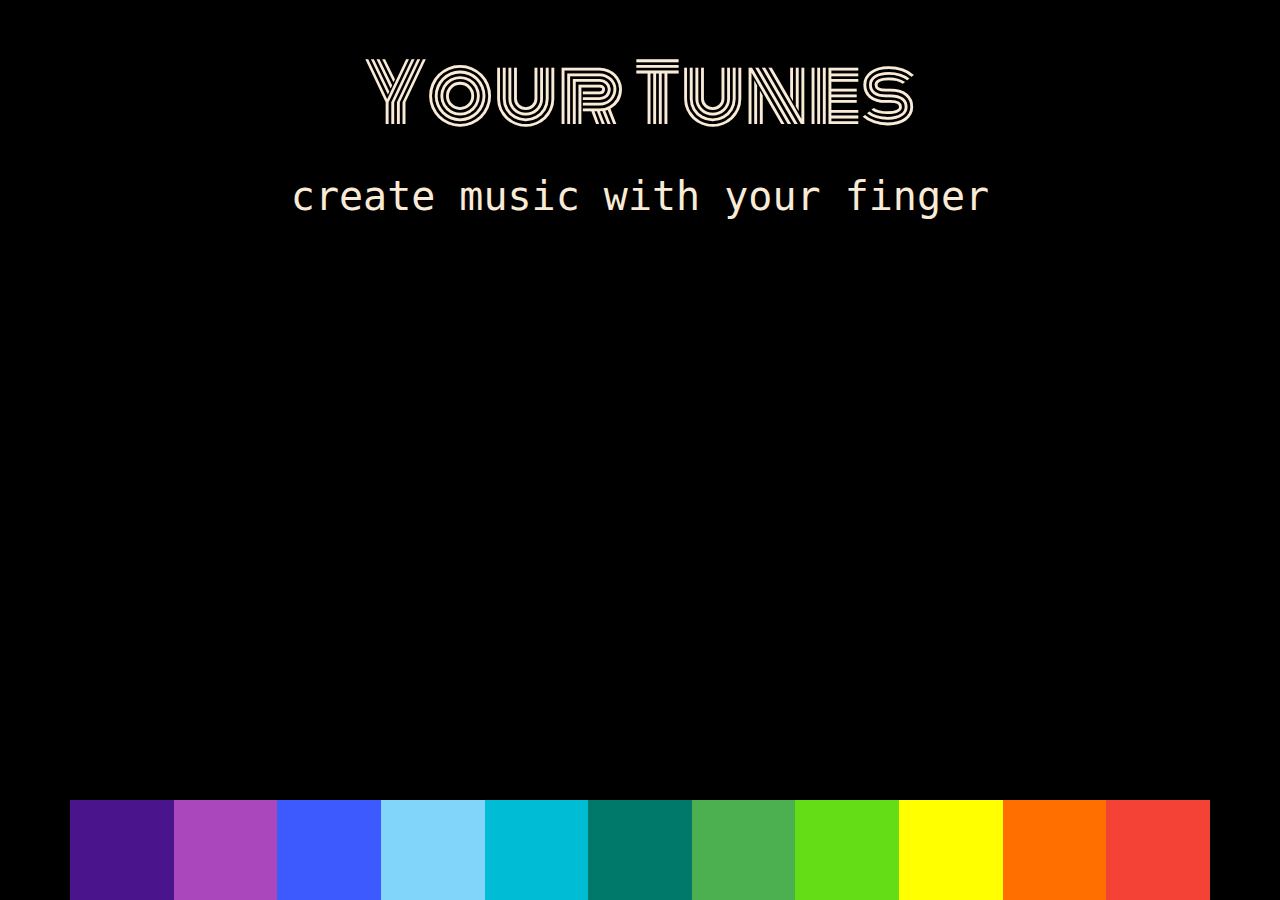
<file: your_tunes/index.html>
<!DOCTYPE html>
<html lang="en">
  <head>
    <meta charset="UTF-8" />
    <meta name="viewport" content="width=device-width, initial-scale=1.0" />
    <link
      href="https://fonts.googleapis.com/css?family=Raleway"
      rel="stylesheet"
    />
    <!-- Latest compiled and minified CSS -->
    <link rel="stylesheet" href="https://maxcdn.bootstrapcdn.com/bootstrap/3.4.0/css/bootstrap.min.css">


    <link href="https://fonts.googleapis.com/css?family=Monoton|PT+Mono&display=swap" rel="stylesheet">

    <!-- jQuery library -->
        <script src="https://ajax.googleapis.com/ajax/libs/jquery/3.4.1/jquery.min.js"></script>

    <link rel="stylesheet" href="./style.css" />
    <meta http-equiv="X-UA-Compatible" content="ie=edge" />
    <title>Your Tunes</title>
  </head>
  <body>
    <div class="container text-center">
    <div class="app">
     
        <header>
            <h1>
                Your Tunes
            </h1>
            <p>create music with your finger</p>
        </header>
        <div class="visual">
         
        </div>
        
        <div class="pads">
            <div class="pad1">
                <audio class="sound" src="./sounds/bubbles.mp3"></audio>
            </div>
            <div class="pad2">
                    <audio  class="sound" src="./sounds/bass-drum.mp3"></audio>
            </div>
            <div class="pad3">
                    <audio  class="sound" src="./sounds/bass4.wav"></audio>
                
            </div>
            <div class="pad4">
                <audio  class="sound" src="./sounds/glimmer.mp3"></audio>
            </div>
            <div class="pad5">
                    <audio  class="sound" src="./sounds/li.wav"></audio>
                
            </div>
            <div class="pad6">
                <audio  class="sound" src="./sounds/ufo.mp3"></audio>
            </div>
            <div class="pad7">
                <audio  class="sound" src="./sounds/snare.mp3"></audio>
            </div>
            <div class="pad8">
                    <audio  class="sound" src="./sounds/clay.mp3"></audio>
                
            </div>
            <div class="pad9">
                <audio  class="sound" src="./sounds/tu.wav"></audio>
            </div>
            <div class="pad10">
                    <audio  class="sound" src="./sounds/moon.mp3"></audio>
            </div>
            <div class="pad11">
                    <audio class="sound"  src="./sounds/confetti.mp3"></audio>
            </div>

            
        </div>
    </div>
    </div>

    <script src="index.js"></script>
  

  </body>
</html>
</file>
<file: your_tunes/style.css>
*{
    margin: 0;
    padding: 0;
    box-sizing: border-box;
}
body{
    background-color: black;
    z-index: -1;
}
.container{
    background-color: black;
    z-index: -1;
}
.app {
    min-height: 100vh;
    display: flex;
    flex-direction: column;
    justify-content: space-between;
    align-items: center;
    background-color: black;
    
    
  }
  header h1{
      margin: 50px 0px 30px 0px;
      text-align: center;
      font-size: 80px;
      font-family: 'Monoton', cursive;
      color: antiquewhite;
  }
  header p{

    font-size: 40px;
    
}
p{
    font-family: 'PT Mono', monospace;
    text-align: center;
    color: antiquewhite;
}
.pads {
background: lightblue;
width: 100%;
display: flex;
//height: 50px;
}
.pads > div{
height: 100px;
width: 100px;
flex: 1;
}
.pad1{
    background-color:  #4a148c ;
    z-index: 1;
}
.pad2{
    background-color:  #ab47bc;
    z-index: 1;
}
.pad3{
    background-color: #3d5afe;
    z-index: 1;
}
.pad4{
    background-color: #81d4fa;
    z-index: 1;
}
.pad5{
    background-color: #00bcd4;
    z-index: 1;
}
.pad6{
    background-color: #00796b;
    z-index: 1;
}
.pad7{
    background-color: #4caf50;
    z-index: 1;
}
.pad8{
    background-color: #64dd17;
    z-index: 1;
}
.pad9{
    background-color: #ffff00;
    z-index: 1;
}
.pad10{
    background-color:#ff6f00;
    z-index: 1;
}
.pad11{
    background-color:#f44336;
    z-index: 1;
}
@keyframes jump{
    0%{
        bottom: 0%;
        left:20%;
    }
    25%{
        bottom: 25%;
        left:30%;
    }
    50%{
        bottom: 50%;
        left:50%;
    }
    75%{
        bottom: 25%;
        left:70%;
    }
    100%{
        bottom: 0%;
        left:80%;
    }
}

.visual > div{
    position: absolute;
    height: 50px;
    width: 50px;
    border-radius: 50%;
    bottom:0%;
    z-index: 0;
}
body
{
    font-family: "Raleway", sans-serif;
    width:100%;
    
    height:100%;
}
</file>
